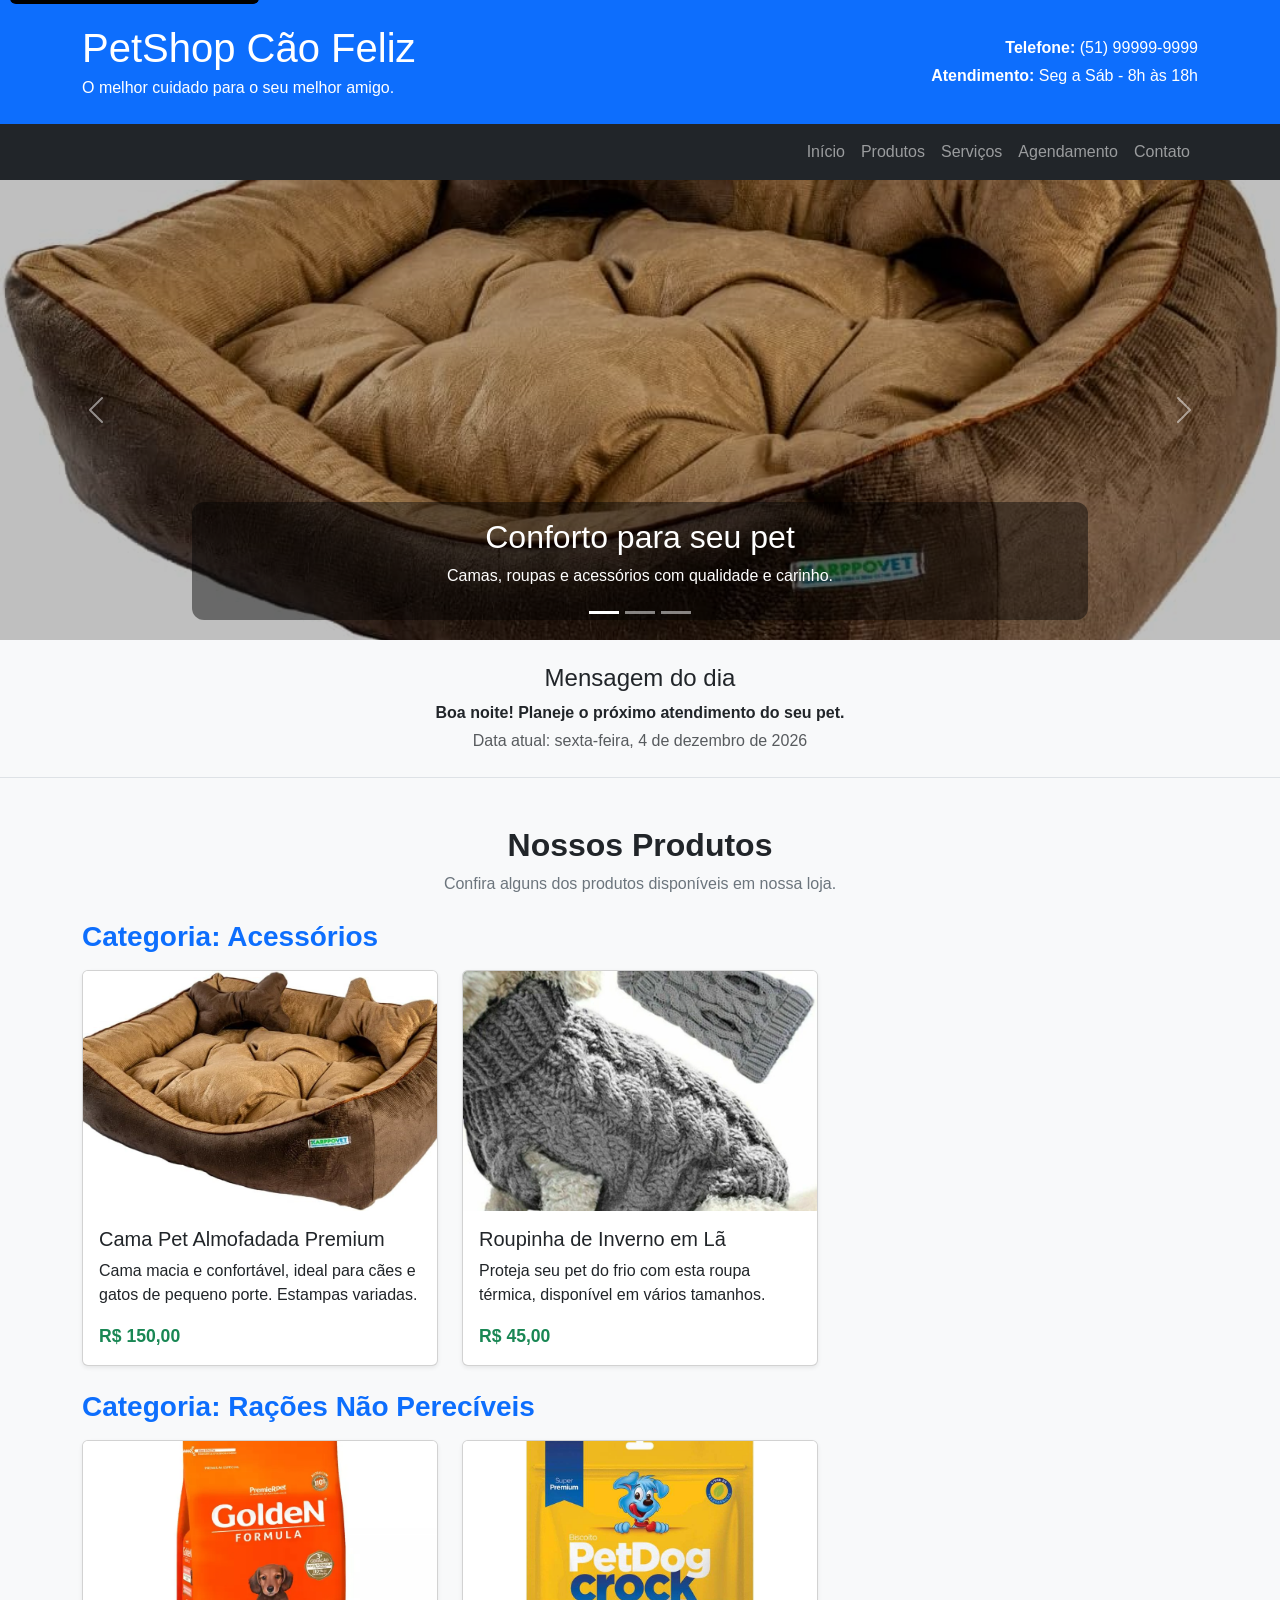
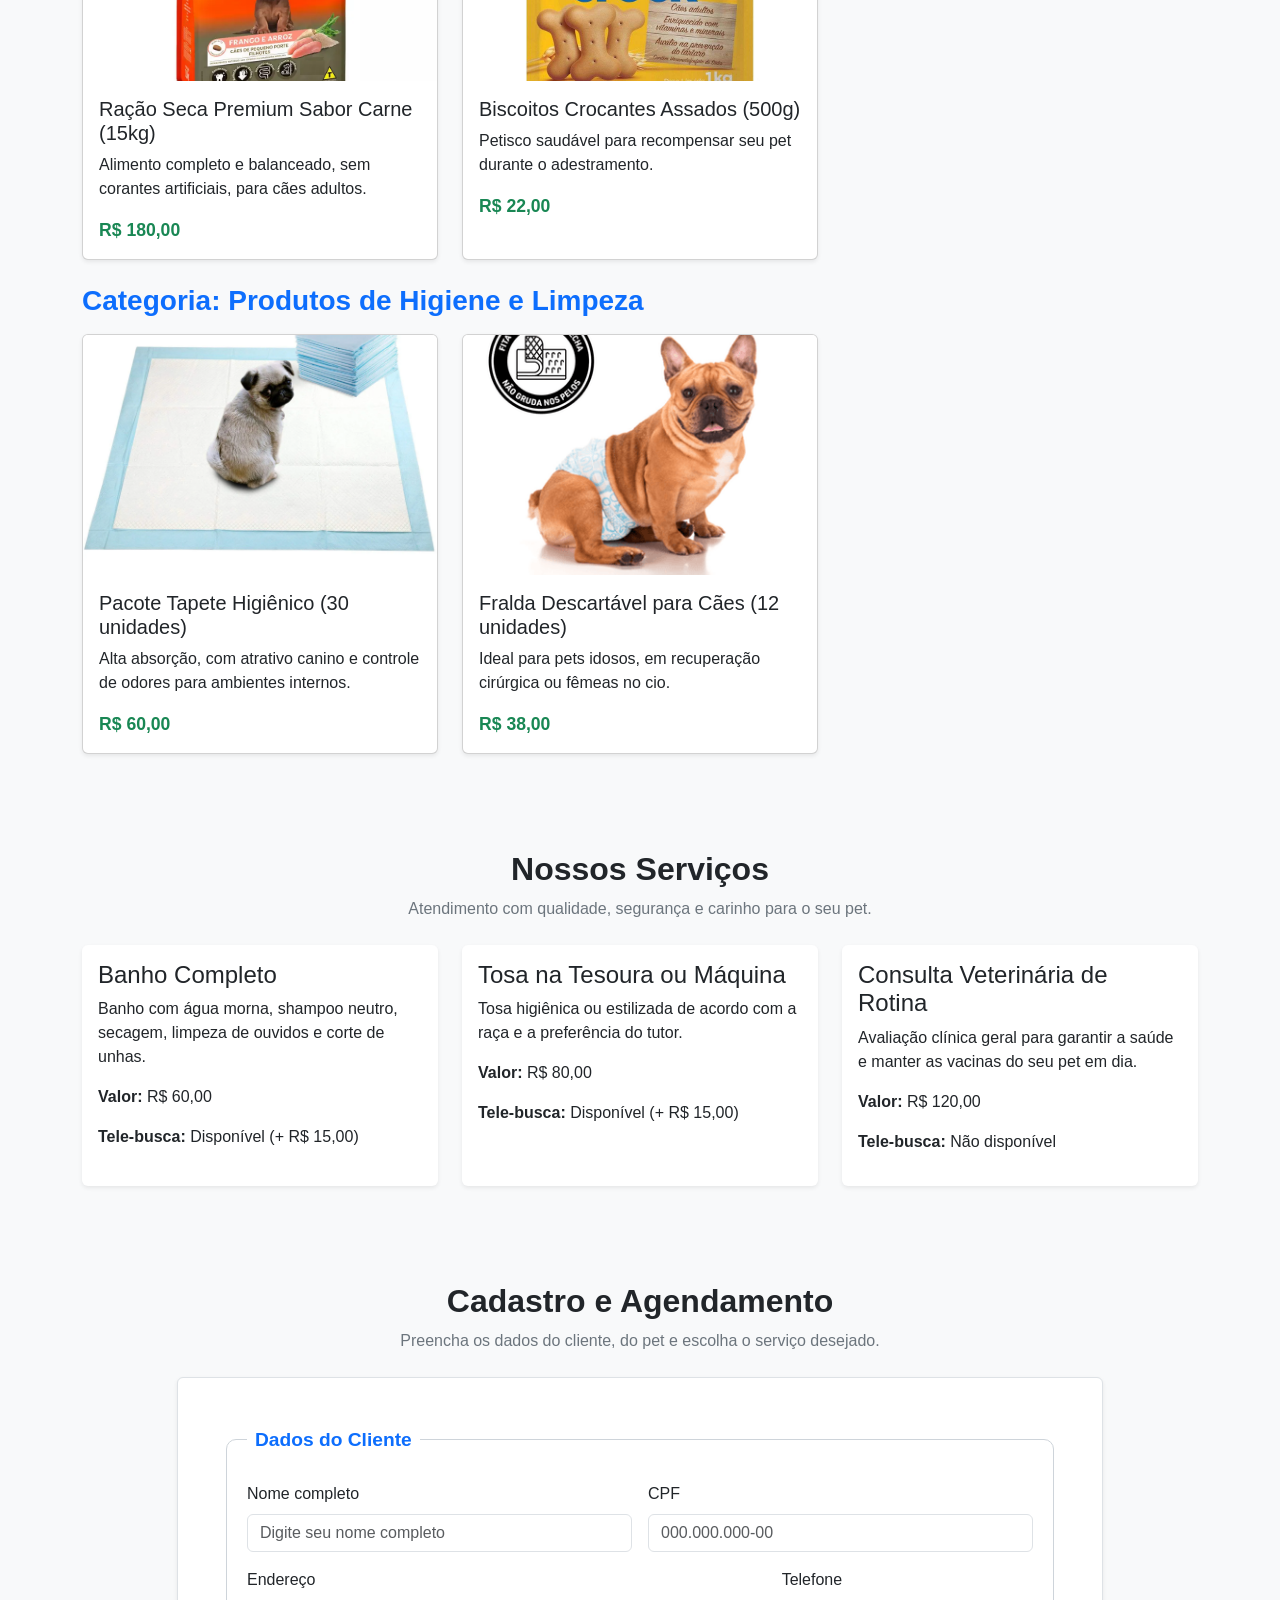
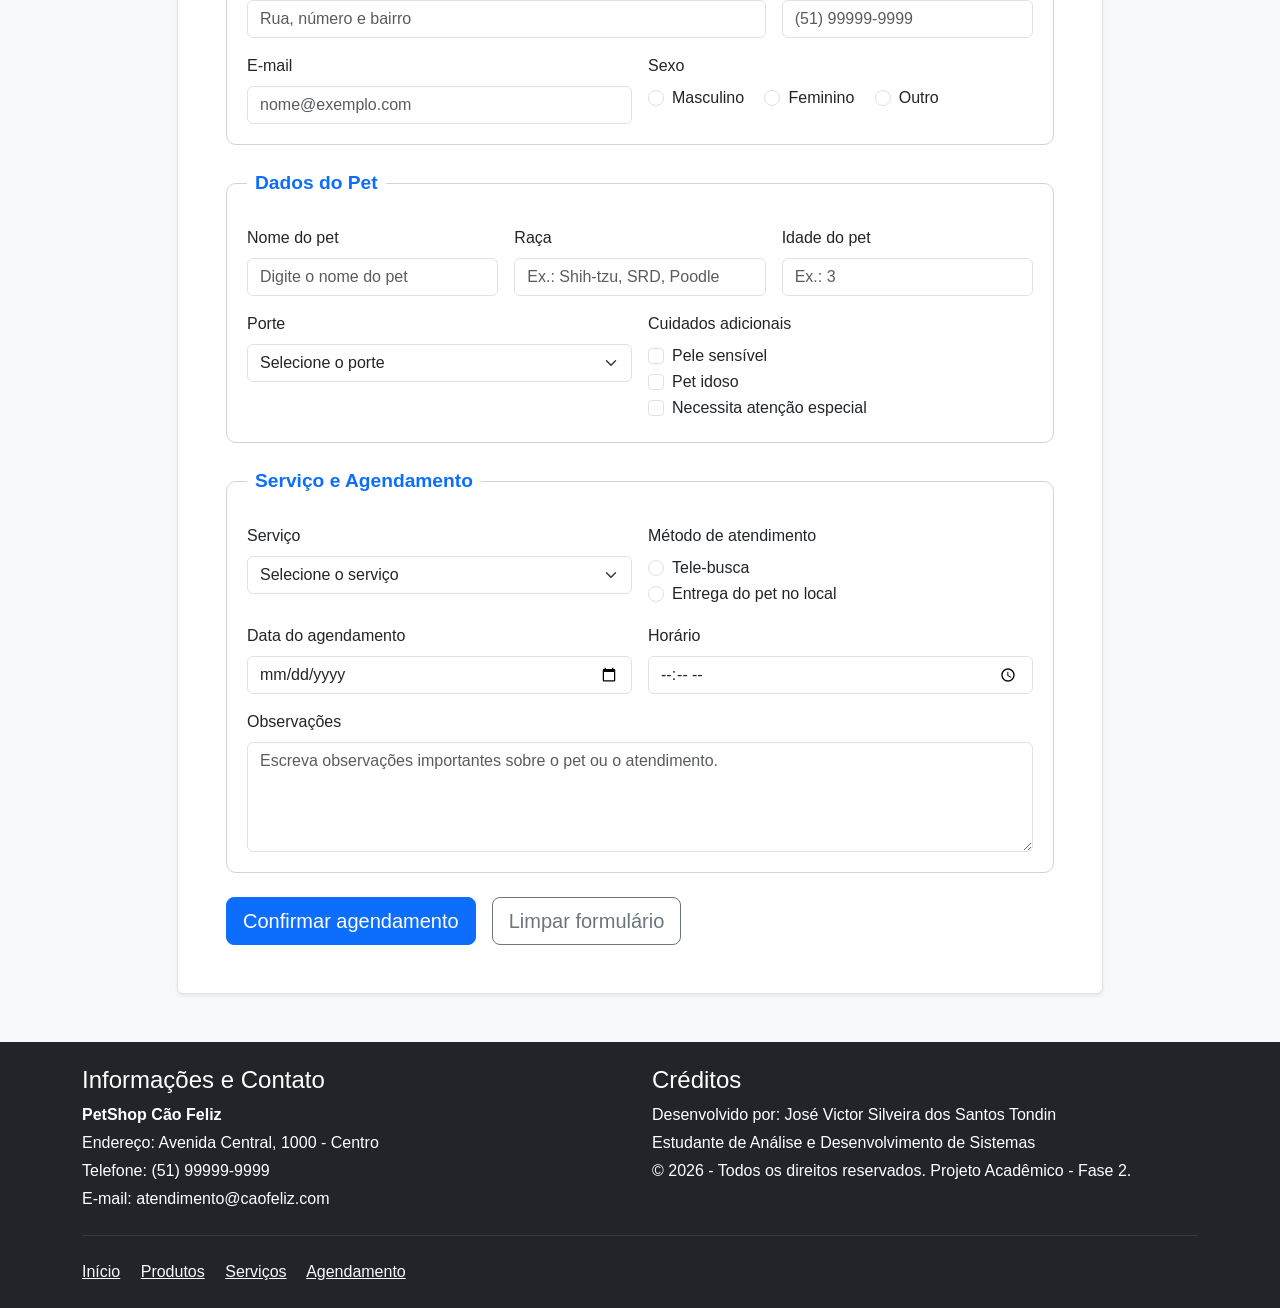
<file: index.html>
<!DOCTYPE html>
<html lang="pt-BR">
<head>
    <meta charset="UTF-8">
    <meta name="viewport" content="width=device-width, initial-scale=1.0">
    <meta name="description" content="PetShop Cão Feliz - produtos, serviços e agendamento de banho e tosa.">
    <title>PetShop Cão Feliz - Fase 2</title>

    <!-- Bootstrap CSS -->
    <link href="https://cdn.jsdelivr.net/npm/bootstrap@5.3.3/dist/css/bootstrap.min.css" rel="stylesheet">
    <!-- CSS personalizado -->
    <link rel="stylesheet" href="css/style.css">
</head>
<body>
    <!-- Link de pulo para acessibilidade -->
    <a class="skip-link" href="#conteudo-principal">Pular para o conteúdo principal</a>

    <header class="bg-primary text-white shadow-sm">
        <div class="container py-4">
            <div class="d-flex flex-column flex-lg-row justify-content-between align-items-lg-center gap-3">
                <div>
                    <h1 class="mb-1">PetShop Cão Feliz</h1>
                    <p class="mb-0">O melhor cuidado para o seu melhor amigo.</p>
                </div>
                <div class="text-lg-end">
                    <p class="mb-1"><strong>Telefone:</strong> (51) 99999-9999</p>
                    <p class="mb-0"><strong>Atendimento:</strong> Seg a Sáb - 8h às 18h</p>
                </div>
            </div>
        </div>

        <nav class="navbar navbar-expand-lg navbar-dark bg-dark" aria-label="Navegação principal">
            <div class="container">
                <button class="navbar-toggler" type="button" data-bs-toggle="collapse" data-bs-target="#menuPrincipal" aria-controls="menuPrincipal" aria-expanded="false" aria-label="Abrir menu de navegação">
                    <span class="navbar-toggler-icon"></span>
                </button>
                <div class="collapse navbar-collapse" id="menuPrincipal">
                    <ul class="navbar-nav ms-auto">
                        <li class="nav-item"><a class="nav-link" href="#carrossel">Início</a></li>
                        <li class="nav-item"><a class="nav-link" href="#produtos">Produtos</a></li>
                        <li class="nav-item"><a class="nav-link" href="#servicos">Serviços</a></li>
                        <li class="nav-item"><a class="nav-link" href="#agendamento">Agendamento</a></li>
                        <li class="nav-item"><a class="nav-link" href="#contato">Contato</a></li>
                    </ul>
                </div>
            </div>
        </nav>
    </header>

    <main id="conteudo-principal">
        <!-- Carrossel Bootstrap -->
        <section id="carrossel" aria-label="Destaques do petshop">
            <div id="carouselPetshop" class="carousel slide" data-bs-ride="carousel">
                <div class="carousel-indicators">
                    <button type="button" data-bs-target="#carouselPetshop" data-bs-slide-to="0" class="active" aria-current="true" aria-label="Slide 1"></button>
                    <button type="button" data-bs-target="#carouselPetshop" data-bs-slide-to="1" aria-label="Slide 2"></button>
                    <button type="button" data-bs-target="#carouselPetshop" data-bs-slide-to="2" aria-label="Slide 3"></button>
                </div>

                <div class="carousel-inner">
                    <div class="carousel-item active">
                        <img src="img/cama-pet.jpg" class="d-block w-100 banner-img" alt="Cama pet almofadada premium exposta em destaque na loja">
                        <div class="carousel-caption d-none d-md-block banner-texto">
                            <h2>Conforto para seu pet</h2>
                            <p>Camas, roupas e acessórios com qualidade e carinho.</p>
                        </div>
                    </div>
                    <div class="carousel-item">
                        <img src="img/racao-seca.jpg" class="d-block w-100 banner-img" alt="Pacote de ração seca premium para cães adultos em promoção">
                        <div class="carousel-caption d-none d-md-block banner-texto">
                            <h2>Alimentação de qualidade</h2>
                            <p>Produtos selecionados para a saúde e o bem-estar do seu animal.</p>
                        </div>
                    </div>
                    <div class="carousel-item">
                        <img src="img/tapete-higienico.jpg" class="d-block w-100 banner-img" alt="Pacote de tapete higiênico com controle de odores para ambientes internos">
                        <div class="carousel-caption d-none d-md-block banner-texto">
                            <h2>Serviços com agendamento</h2>
                            <p>Escolha banho ou tosa e agende tele-busca ou entrega no local.</p>
                        </div>
                    </div>
                </div>

                <button class="carousel-control-prev" type="button" data-bs-target="#carouselPetshop" data-bs-slide="prev">
                    <span class="carousel-control-prev-icon" aria-hidden="true"></span>
                    <span class="visually-hidden">Anterior</span>
                </button>
                <button class="carousel-control-next" type="button" data-bs-target="#carouselPetshop" data-bs-slide="next">
                    <span class="carousel-control-next-icon" aria-hidden="true"></span>
                    <span class="visually-hidden">Próximo</span>
                </button>
            </div>
        </section>

        <!-- Aviso dinâmico -->
        <section class="py-4 bg-light border-bottom">
            <div class="container text-center">
                <h2 class="h4 mb-2">Mensagem do dia</h2>
                <p id="mensagemBoasVindas" class="mb-1 fw-semibold"></p>
                <p id="dataAtual" class="text-muted mb-0"></p>
            </div>
        </section>

        <!-- Produtos -->
        <section id="produtos" class="py-5">
            <div class="container">
                <div class="section-title text-center mb-4">
                    <h2>Nossos Produtos</h2>
                    <p>Confira alguns dos produtos disponíveis em nossa loja.</p>
                </div>

                <h3 class="categoria-titulo">Categoria: Acessórios</h3>
                <div class="row g-4 mb-4">
                    <div class="col-md-6 col-lg-4">
                        <article class="card h-100 shadow-sm">
                            <img src="img/cama-pet.jpg" class="card-img-top produto-img" alt="Cama pet almofadada premium em tecido macio para cães e gatos de pequeno porte">
                            <div class="card-body">
                                <h4 class="card-title h5">Cama Pet Almofadada Premium</h4>
                                <p class="card-text">Cama macia e confortável, ideal para cães e gatos de pequeno porte. Estampas variadas.</p>
                                <p class="preco">R$ 150,00</p>
                            </div>
                        </article>
                    </div>
                    <div class="col-md-6 col-lg-4">
                        <article class="card h-100 shadow-sm">
                            <img src="img/roupa-frio.jpg" class="card-img-top produto-img" alt="Roupinha de inverno em lã para cães, disponível em vários tamanhos">
                            <div class="card-body">
                                <h4 class="card-title h5">Roupinha de Inverno em Lã</h4>
                                <p class="card-text">Proteja seu pet do frio com esta roupa térmica, disponível em vários tamanhos.</p>
                                <p class="preco">R$ 45,00</p>
                            </div>
                        </article>
                    </div>
                </div>

                <h3 class="categoria-titulo">Categoria: Rações Não Perecíveis</h3>
                <div class="row g-4 mb-4">
                    <div class="col-md-6 col-lg-4">
                        <article class="card h-100 shadow-sm">
                            <img src="img/racao-seca.jpg" class="card-img-top produto-img" alt="Saco de ração seca premium sabor carne com quinze quilos para cães adultos">
                            <div class="card-body">
                                <h4 class="card-title h5">Ração Seca Premium Sabor Carne (15kg)</h4>
                                <p class="card-text">Alimento completo e balanceado, sem corantes artificiais, para cães adultos.</p>
                                <p class="preco">R$ 180,00</p>
                            </div>
                        </article>
                    </div>
                    <div class="col-md-6 col-lg-4">
                        <article class="card h-100 shadow-sm">
                            <img src="img/biscoito-crocante.jpg" class="card-img-top produto-img" alt="Pacote de biscoitos crocantes assados para cães usados como petisco de recompensa">
                            <div class="card-body">
                                <h4 class="card-title h5">Biscoitos Crocantes Assados (500g)</h4>
                                <p class="card-text">Petisco saudável para recompensar seu pet durante o adestramento.</p>
                                <p class="preco">R$ 22,00</p>
                            </div>
                        </article>
                    </div>
                </div>

                <h3 class="categoria-titulo">Categoria: Produtos de Higiene e Limpeza</h3>
                <div class="row g-4">
                    <div class="col-md-6 col-lg-4">
                        <article class="card h-100 shadow-sm">
                            <img src="img/tapete-higienico.jpg" class="card-img-top produto-img" alt="Pacote com trinta unidades de tapete higiênico para cães com alta absorção">
                            <div class="card-body">
                                <h4 class="card-title h5">Pacote Tapete Higiênico (30 unidades)</h4>
                                <p class="card-text">Alta absorção, com atrativo canino e controle de odores para ambientes internos.</p>
                                <p class="preco">R$ 60,00</p>
                            </div>
                        </article>
                    </div>
                    <div class="col-md-6 col-lg-4">
                        <article class="card h-100 shadow-sm">
                            <img src="img/fralda-pet.jpg" class="card-img-top produto-img" alt="Pacote de fraldas descartáveis para cães, indicado para pets idosos ou em recuperação">
                            <div class="card-body">
                                <h4 class="card-title h5">Fralda Descartável para Cães (12 unidades)</h4>
                                <p class="card-text">Ideal para pets idosos, em recuperação cirúrgica ou fêmeas no cio.</p>
                                <p class="preco">R$ 38,00</p>
                            </div>
                        </article>
                    </div>
                </div>
            </div>
        </section>

        <!-- Serviços -->
        <section id="servicos" class="py-5 bg-light">
            <div class="container">
                <div class="section-title text-center mb-4">
                    <h2>Nossos Serviços</h2>
                    <p>Atendimento com qualidade, segurança e carinho para o seu pet.</p>
                </div>

                <div class="row g-4">
                    <div class="col-md-6 col-lg-4">
                        <article class="card h-100 border-0 shadow-sm servico-card">
                            <div class="card-body">
                                <h3 class="h4">Banho Completo</h3>
                                <p>Banho com água morna, shampoo neutro, secagem, limpeza de ouvidos e corte de unhas.</p>
                                <p><strong>Valor:</strong> R$ 60,00</p>
                                <p><strong>Tele-busca:</strong> Disponível (+ R$ 15,00)</p>
                            </div>
                        </article>
                    </div>
                    <div class="col-md-6 col-lg-4">
                        <article class="card h-100 border-0 shadow-sm servico-card">
                            <div class="card-body">
                                <h3 class="h4">Tosa na Tesoura ou Máquina</h3>
                                <p>Tosa higiênica ou estilizada de acordo com a raça e a preferência do tutor.</p>
                                <p><strong>Valor:</strong> R$ 80,00</p>
                                <p><strong>Tele-busca:</strong> Disponível (+ R$ 15,00)</p>
                            </div>
                        </article>
                    </div>
                    <div class="col-md-6 col-lg-4">
                        <article class="card h-100 border-0 shadow-sm servico-card">
                            <div class="card-body">
                                <h3 class="h4">Consulta Veterinária de Rotina</h3>
                                <p>Avaliação clínica geral para garantir a saúde e manter as vacinas do seu pet em dia.</p>
                                <p><strong>Valor:</strong> R$ 120,00</p>
                                <p><strong>Tele-busca:</strong> Não disponível</p>
                            </div>
                        </article>
                    </div>
                </div>
            </div>
        </section>

        <!-- Formulário -->
        <section id="agendamento" class="py-5">
            <div class="container">
                <div class="section-title text-center mb-4">
                    <h2>Cadastro e Agendamento</h2>
                    <p>Preencha os dados do cliente, do pet e escolha o serviço desejado.</p>
                </div>

                <div class="row justify-content-center">
                    <div class="col-lg-10">
                        <form id="formAgendamento" class="p-4 p-md-5 bg-white rounded shadow-sm" novalidate>
                            <fieldset class="mb-4">
                                <legend>Dados do Cliente</legend>
                                <div class="row g-3">
                                    <div class="col-md-6">
                                        <label for="nomeCliente" class="form-label">Nome completo</label>
                                        <input type="text" class="form-control" id="nomeCliente" name="nomeCliente" placeholder="Digite seu nome completo" required>
                                        <div class="invalid-feedback">Informe o nome do cliente.</div>
                                    </div>
                                    <div class="col-md-6">
                                        <label for="cpf" class="form-label">CPF</label>
                                        <input type="text" class="form-control" id="cpf" name="cpf" placeholder="000.000.000-00" maxlength="14" required>
                                        <div class="invalid-feedback">Informe um CPF válido.</div>
                                    </div>
                                    <div class="col-md-8">
                                        <label for="endereco" class="form-label">Endereço</label>
                                        <input type="text" class="form-control" id="endereco" name="endereco" placeholder="Rua, número e bairro" required>
                                        <div class="invalid-feedback">Informe o endereço.</div>
                                    </div>
                                    <div class="col-md-4">
                                        <label for="telefone" class="form-label">Telefone</label>
                                        <input type="tel" class="form-control" id="telefone" name="telefone" placeholder="(51) 99999-9999" required>
                                        <div class="invalid-feedback">Informe o telefone.</div>
                                    </div>
                                    <div class="col-md-6">
                                        <label for="email" class="form-label">E-mail</label>
                                        <input type="email" class="form-control" id="email" name="email" placeholder="nome@exemplo.com" required>
                                        <div class="invalid-feedback">Informe um e-mail válido.</div>
                                    </div>
                                    <div class="col-md-6">
                                        <span class="form-label d-block mb-2">Sexo</span>
                                        <div class="form-check form-check-inline">
                                            <input class="form-check-input" type="radio" name="sexo" id="sexoMasculino" value="Masculino" required>
                                            <label class="form-check-label" for="sexoMasculino">Masculino</label>
                                        </div>
                                        <div class="form-check form-check-inline">
                                            <input class="form-check-input" type="radio" name="sexo" id="sexoFeminino" value="Feminino">
                                            <label class="form-check-label" for="sexoFeminino">Feminino</label>
                                        </div>
                                        <div class="form-check form-check-inline">
                                            <input class="form-check-input" type="radio" name="sexo" id="sexoOutro" value="Outro">
                                            <label class="form-check-label" for="sexoOutro">Outro</label>
                                        </div>
                                    </div>
                                </div>
                            </fieldset>

                            <fieldset class="mb-4">
                                <legend>Dados do Pet</legend>
                                <div class="row g-3">
                                    <div class="col-md-4">
                                        <label for="nomePet" class="form-label">Nome do pet</label>
                                        <input type="text" class="form-control" id="nomePet" name="nomePet" placeholder="Digite o nome do pet" required>
                                        <div class="invalid-feedback">Informe o nome do pet.</div>
                                    </div>
                                    <div class="col-md-4">
                                        <label for="raca" class="form-label">Raça</label>
                                        <input type="text" class="form-control" id="raca" name="raca" placeholder="Ex.: Shih-tzu, SRD, Poodle" required>
                                        <div class="invalid-feedback">Informe a raça do pet.</div>
                                    </div>
                                    <div class="col-md-4">
                                        <label for="idadePet" class="form-label">Idade do pet</label>
                                        <input type="number" class="form-control" id="idadePet" name="idadePet" min="0" max="30" placeholder="Ex.: 3" required>
                                        <div class="invalid-feedback">Informe a idade do pet.</div>
                                    </div>
                                    <div class="col-md-6">
                                        <label for="porte" class="form-label">Porte</label>
                                        <select class="form-select" id="porte" name="porte" required>
                                            <option value="" selected disabled>Selecione o porte</option>
                                            <option value="Pequeno">Pequeno</option>
                                            <option value="Médio">Médio</option>
                                            <option value="Grande">Grande</option>
                                        </select>
                                        <div class="invalid-feedback">Selecione o porte do pet.</div>
                                    </div>
                                    <div class="col-md-6">
                                        <span class="form-label d-block mb-2">Cuidados adicionais</span>
                                        <div class="form-check">
                                            <input class="form-check-input" type="checkbox" value="Pele sensível" id="peleSensivel" name="cuidados[]">
                                            <label class="form-check-label" for="peleSensivel">Pele sensível</label>
                                        </div>
                                        <div class="form-check">
                                            <input class="form-check-input" type="checkbox" value="Pet idoso" id="petIdoso" name="cuidados[]">
                                            <label class="form-check-label" for="petIdoso">Pet idoso</label>
                                        </div>
                                        <div class="form-check">
                                            <input class="form-check-input" type="checkbox" value="Necessita atenção especial" id="atencaoEspecial" name="cuidados[]">
                                            <label class="form-check-label" for="atencaoEspecial">Necessita atenção especial</label>
                                        </div>
                                    </div>
                                </div>
                            </fieldset>

                            <fieldset class="mb-4">
                                <legend>Serviço e Agendamento</legend>
                                <div class="row g-3">
                                    <div class="col-md-6">
                                        <label for="servico" class="form-label">Serviço</label>
                                        <select class="form-select" id="servico" name="servico" required>
                                            <option value="" selected disabled>Selecione o serviço</option>
                                            <option value="Banho">Banho</option>
                                            <option value="Tosa">Tosa</option>
                                        </select>
                                        <div class="invalid-feedback">Selecione um serviço.</div>
                                    </div>
                                    <div class="col-md-6">
                                        <span class="form-label d-block mb-2">Método de atendimento</span>
                                        <div class="form-check">
                                            <input class="form-check-input" type="radio" name="atendimento" id="teleBusca" value="Tele-busca" required>
                                            <label class="form-check-label" for="teleBusca">Tele-busca</label>
                                        </div>
                                        <div class="form-check">
                                            <input class="form-check-input" type="radio" name="atendimento" id="entregaLocal" value="Entrega do pet no local">
                                            <label class="form-check-label" for="entregaLocal">Entrega do pet no local</label>
                                        </div>
                                    </div>
                                    <div class="col-md-6">
                                        <label for="dataAgendamento" class="form-label">Data do agendamento</label>
                                        <input type="date" class="form-control" id="dataAgendamento" name="dataAgendamento" required>
                                        <div class="invalid-feedback">Selecione uma data válida.</div>
                                    </div>
                                    <div class="col-md-6">
                                        <label for="horaAgendamento" class="form-label">Horário</label>
                                        <input type="time" class="form-control" id="horaAgendamento" name="horaAgendamento" min="08:00" max="18:00" required>
                                        <div class="invalid-feedback">Selecione um horário entre 08:00 e 18:00.</div>
                                    </div>
                                    <div class="col-12">
                                        <label for="observacoes" class="form-label">Observações</label>
                                        <textarea class="form-control" id="observacoes" name="observacoes" rows="4" placeholder="Escreva observações importantes sobre o pet ou o atendimento."></textarea>
                                    </div>
                                </div>
                            </fieldset>

                            <div class="d-flex flex-column flex-md-row gap-3">
                                <button type="submit" class="btn btn-primary btn-lg">Confirmar agendamento</button>
                                <button type="reset" class="btn btn-outline-secondary btn-lg">Limpar formulário</button>
                            </div>

                            <div id="resultadoAgendamento" class="alert alert-success mt-4 d-none" role="alert" aria-live="polite"></div>
                        </form>
                    </div>
                </div>
            </div>
        </section>
    </main>

    <footer id="contato" class="bg-dark text-white py-4">
        <div class="container">
            <div class="row g-4">
                <div class="col-md-6">
                    <h2 class="h4">Informações e Contato</h2>
                    <p class="mb-1"><strong>PetShop Cão Feliz</strong></p>
                    <p class="mb-1">Endereço: Avenida Central, 1000 - Centro</p>
                    <p class="mb-1">Telefone: (51) 99999-9999</p>
                    <p class="mb-0">E-mail: atendimento@caofeliz.com</p>
                </div>
                <div class="col-md-6">
                    <h2 class="h4">Créditos</h2>
                    <p class="mb-1">Desenvolvido por: José Victor Silveira dos Santos Tondin</p>
                    <p class="mb-1">Estudante de Análise e Desenvolvimento de Sistemas</p>
                    <p class="mb-0">&copy; 2026 - Todos os direitos reservados. Projeto Acadêmico - Fase 2.</p>
                </div>
            </div>
            <hr class="border-secondary my-4">
            <nav aria-label="Navegação do rodapé">
                <a class="link-light me-3" href="#carrossel">Início</a>
                <a class="link-light me-3" href="#produtos">Produtos</a>
                <a class="link-light me-3" href="#servicos">Serviços</a>
                <a class="link-light" href="#agendamento">Agendamento</a>
            </nav>
        </div>
    </footer>

    <!-- Bootstrap JS -->
    <script src="https://cdn.jsdelivr.net/npm/bootstrap@5.3.3/dist/js/bootstrap.bundle.min.js"></script>
    <!-- JS personalizado -->
    <script src="js/script.js"></script>
</body>
</html>
</file>
<file: css/style.css>
/*
    Arquivo: style.css
    Objetivo: estilização personalizada do projeto PetShop Cão Feliz - Fase 2.
    O Bootstrap foi utilizado para a base visual, e este arquivo complementa
    cores, espaçamentos, acessibilidade e responsividade.
*/

:root {
    --cor-primaria: #0d6efd;
    --cor-secundaria: #198754;
    --cor-fundo: #f8f9fa;
    --cor-texto: #212529;
    --cor-destaque: #fff3cd;
}

html {
    scroll-behavior: smooth;
}

body {
    font-family: Arial, Helvetica, sans-serif;
    background-color: var(--cor-fundo);
    color: var(--cor-texto);
}

/* Acessibilidade: link para pular direto ao conteúdo */
.skip-link {
    position: absolute;
    top: -40px;
    left: 10px;
    background: #000;
    color: #fff;
    padding: 10px 14px;
    z-index: 1000;
    text-decoration: none;
    border-radius: 6px;
}

.skip-link:focus {
    top: 10px;
}

.banner-img {
    height: 460px;
    object-fit: cover;
    filter: brightness(0.75);
}

.banner-texto {
    background-color: rgba(0, 0, 0, 0.45);
    border-radius: 12px;
    padding: 16px;
}

.section-title h2 {
    font-weight: 700;
    margin-bottom: 8px;
}

.section-title p {
    color: #6c757d;
}

.categoria-titulo {
    margin: 24px 0 16px;
    color: var(--cor-primaria);
    font-weight: 700;
}

.produto-img {
    height: 240px;
    object-fit: cover;
}

.preco {
    font-size: 1.1rem;
    font-weight: 700;
    color: var(--cor-secundaria);
    margin-bottom: 0;
}

.servico-card {
    border-left: 6px solid var(--cor-primaria);
}

form {
    border: 1px solid #dee2e6;
}

fieldset {
    border: 1px solid #ced4da;
    border-radius: 10px;
    padding: 20px;
}

legend {
    float: none;
    width: auto;
    padding: 0 8px;
    font-size: 1.2rem;
    font-weight: 700;
    color: var(--cor-primaria);
}

.form-control:focus,
.form-select:focus,
.form-check-input:focus,
.btn:focus {
    box-shadow: 0 0 0 0.25rem rgba(13, 110, 253, 0.25);
}

#resultadoAgendamento {
    white-space: pre-line;
}

footer a:hover,
footer a:focus {
    text-decoration: underline;
}

/* Destaque de campos inválidos */
.was-validated .form-control:invalid,
.was-validated .form-select:invalid,
.form-control.is-invalid,
.form-select.is-invalid {
    border-color: #dc3545;
}

/* Responsividade */
@media (max-width: 768px) {
    .banner-img {
        height: 300px;
    }

    .banner-texto {
        padding: 12px;
    }

    .produto-img {
        height: 220px;
    }
}
</file>
